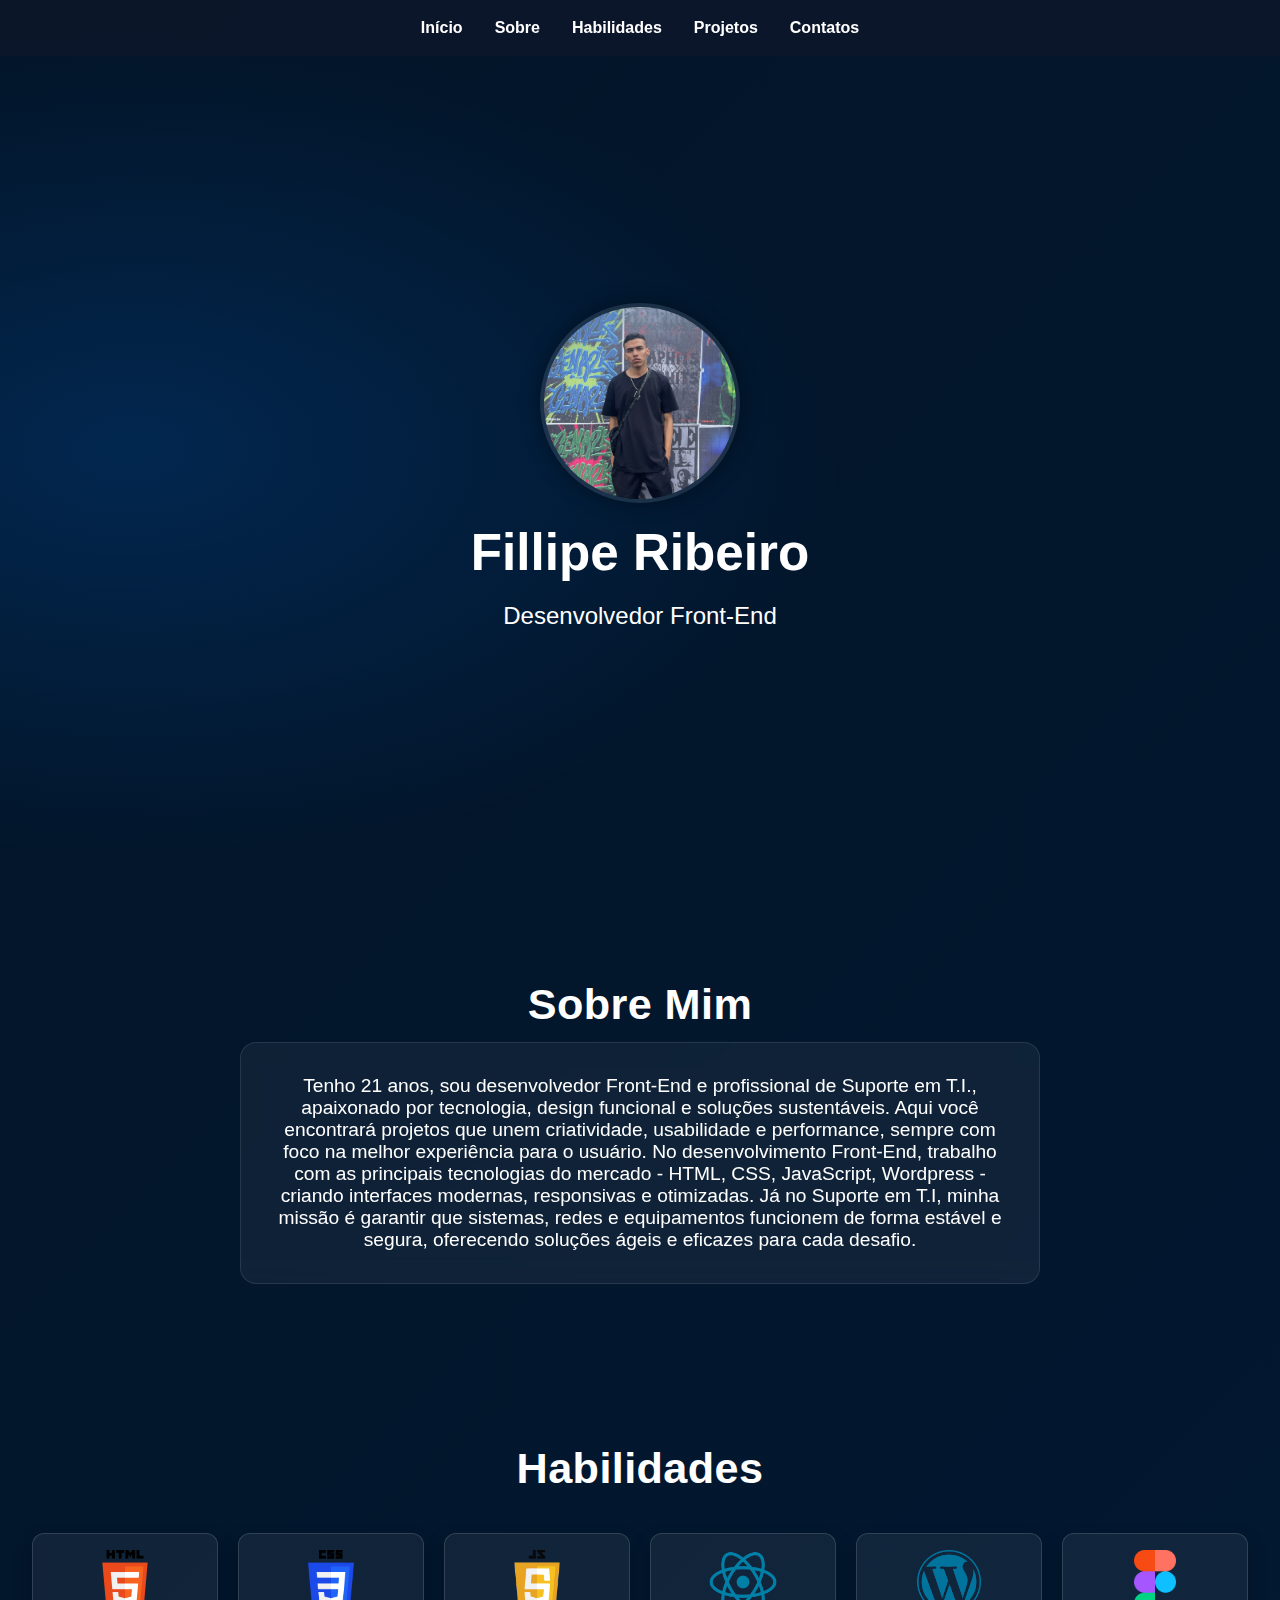
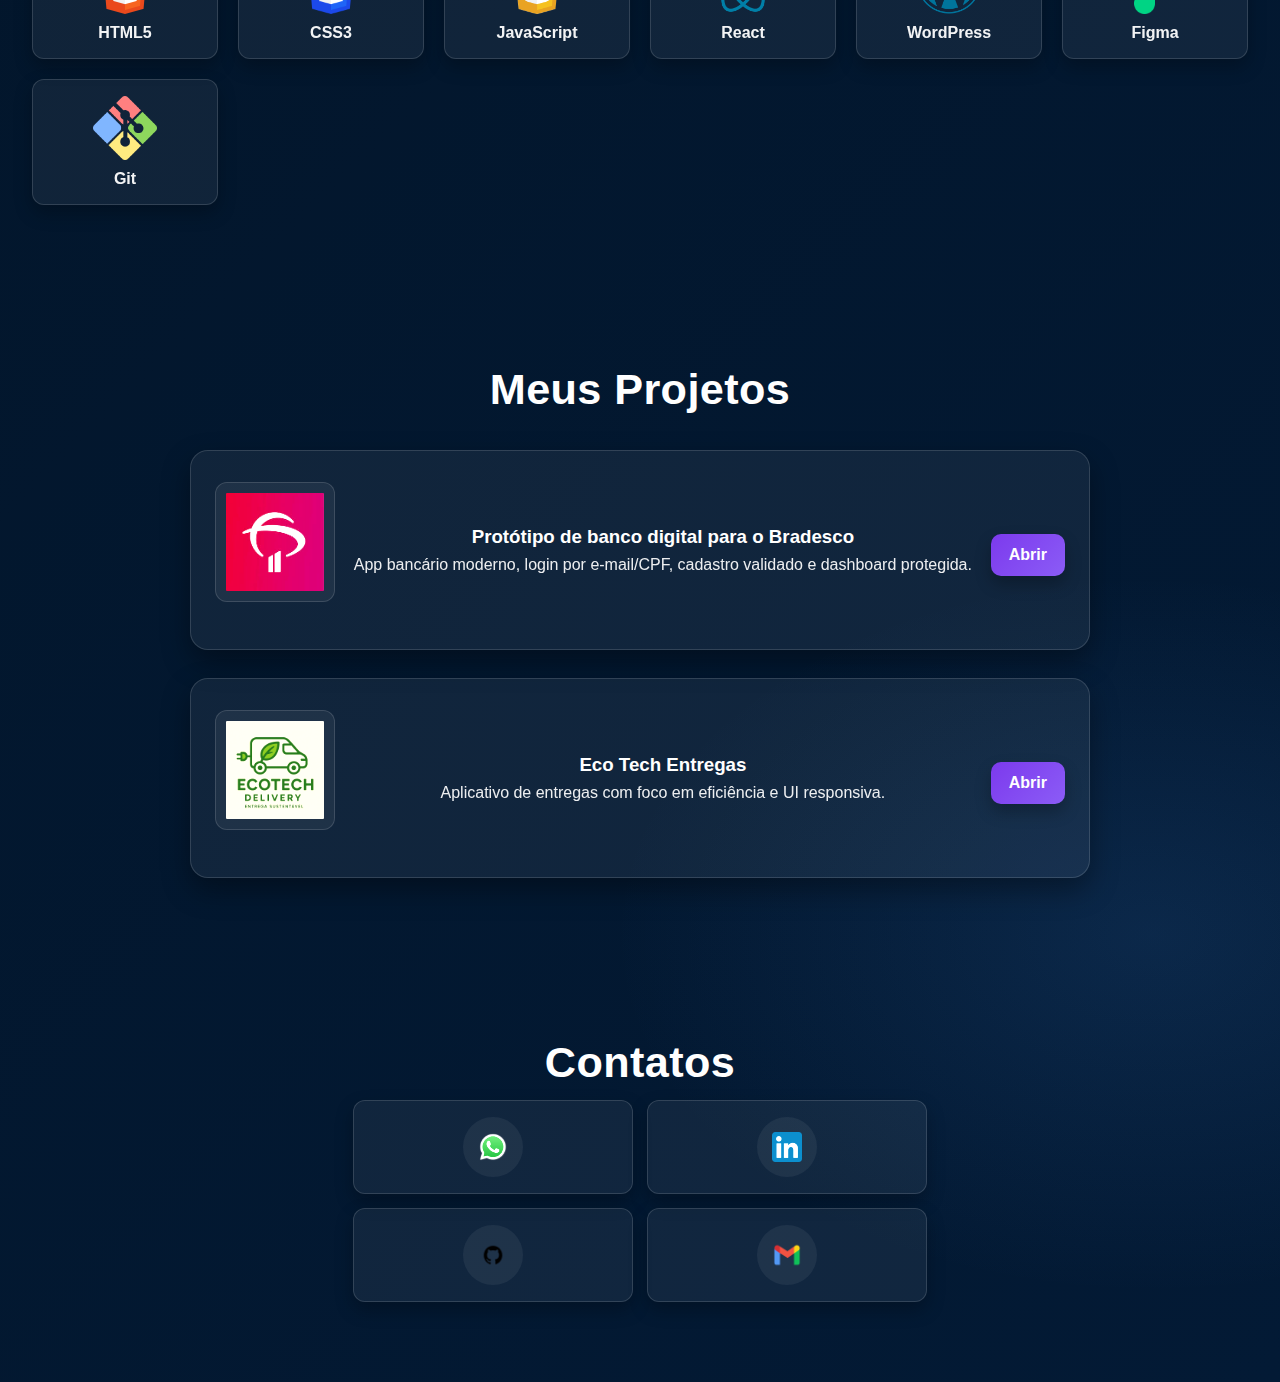
<file: index.html>
<!DOCTYPE html>
<html lang="pt-br">
<head>
    <meta charset="UTF-8">
    <meta name="viewport" content="width=device-width, initial-scale=1.0">
    <title>Fillipe Ribeiro - Portfólio</title>
    <link rel="stylesheet" href="style.css">
  
</head>
<body>
  
    <nav class="navegacao" role="navigation" aria-label="Navegação principal">
        <ul class="menu">
    <li><a href="#inicio" class="menu-link">Início</a></li>
    <li><a href="#sobre" class="menu-link">Sobre</a></li>
    <li><a href="#habilidades" class="menu-link">Habilidades</a></li>
    <li><a href="#projetos" class="menu-link">Projetos</a></li>
    <li><a href="#contatos" class="menu-link">Contatos</a></li>
  </ul>
    </nav>

    <main id="inicio" class="cabecalho">
        <img src="img/perfil.jpg" alt="Foto de Fillipe Ribeiro" class="foto-perfil">
        <h1 class="titulo-principal">Fillipe Ribeiro</h1>
        <p class="cabecalho-sub-titulo">Desenvolvedor Front-End</p>
    </main>


    <section id="sobre" class="sobre section">
        <h2 class="sobre-titulo">Sobre Mim</h2>
        <div class="sobre-caixa">
            <p class="sobre-paragrafo">
                Tenho 21 anos, sou desenvolvedor Front-End e profissional de Suporte em T.I., apaixonado
                por tecnologia, design funcional e soluções sustentáveis.
                Aqui você encontrará projetos que unem criatividade, usabilidade e performance, sempre com foco na
                melhor experiência para o usuário.
                No desenvolvimento Front-End, trabalho com as principais tecnologias do mercado - HTML, CSS, JavaScript,
                Wordpress - criando interfaces modernas, responsivas e otimizadas.
                Já no Suporte em T.I, minha missão é garantir que sistemas, redes e equipamentos funcionem de forma
                estável e segura, oferecendo soluções ágeis e eficazes para cada desafio.
            </p>
        </div>
    </section>


<section id="habilidades" class="section">
  <div class="container-pro">
    <h2 class="stacks-titulo">Habilidades</h2>
    
    <div class="stacks-grid">
      <figure>
        <img src="img/html.png" alt="HTML5">
        <figcaption>HTML5</figcaption>
      </figure>

      <figure>
        <img src="img/css.png" alt="CSS3">
        <figcaption>CSS3</figcaption>
      </figure>

      <figure>
        <img src="img/javascript.png" alt="JavaScript">
        <figcaption>JavaScript</figcaption>
      </figure>

      <figure><img src="img/react_logo.png" alt="React"><figcaption>React</figcaption></figure>
      <figure><img src="img/wordpress_logo.png" alt="WordPress"><figcaption>WordPress</figcaption></figure>
      <figure><img src="img/figma.png" alt="Figma"><figcaption>Figma</figcaption></figure>
      <figure><img src="img/git.png" alt="Git"><figcaption>Git</figcaption></figure>
    </div>
  </div>
</section>

<section id="projetos" class="projetos">
        <h2 class="projetos-titulo">Meus Projetos</h2>
        <div class="projetos-caixa">

  
  <div class="projetos-card">
    <img src="banco/img/logo.png" alt="Logo Banco Digital" class="projetos-imagem">
    <div>
      <h3 class="info-projetos">Protótipo de banco digital para o Bradesco</h3>
      <p class="paragrafo-projetos">
        App bancário moderno, login por e‑mail/CPF, cadastro validado e dashboard protegida.
      </p>
    </div><a href="banco/index.html" target="_blank" class="botao-link">Abrir</a>
  </div>

      <div class="projetos-card">
        <img src="img/eco_transparente.png" alt="Eco Tech Entregas" class="projetos-imagem">
        <div>
          <h3 class="info-projetos">Eco Tech Entregas</h3>
          <p class="paragrafo-projetos">Aplicativo de entregas com foco em eficiência e UI responsiva.</p>
        </div>
        <a href="eco/index.html" target="_blank" class="botao-link">Abrir</a>
      </div>
    
</div>
    </section>

 
    <section id="contatos" class="contatos section">
        <h2 class="contatos-titulo">Contatos</h2>
   

      <ul class="contact-list" role="list" aria-label="Formas de contato">
        <li>
          <a class="contact-icon-link" href="https://wa.me/5511959664332" target="_blank" rel="noopener" aria-label="Abrir conversa no WhatsApp">
            <img src="img/whats_logo.png" alt="WhatsApp" />
          </a>
        </li>
        <li>
          <a class="contact-icon-link" href="https://www.linkedin.com/in/filliperibeiro" target="_blank" rel="noopener" aria-label="Visitar meu LinkedIn">
            <img src="img/linkedin_logo.png" alt="LinkedIn" />
          </a>
        </li>
        <li>
          <a class="contact-icon-link" href="https://github.com/fillipebro" target="_blank" rel="noopener" aria-label="Visitar meu GitHub">
            <img src="img/github_logo.png" alt="GitHub" />
          </a>
        </li>
      <li>
  <a class="contact-icon-link"
     href="https://mail.google.com/mail/u/0/?view=cm&fs=1&to=rfillipe21@gmail.com"
     target="_blank"
     rel="noopener"
     aria-label="Enviar e-mail para Fillipe Ribeiro">
    <img src="img/gmail_logo.png" alt="E-mail" />
  </a>
</li>

      </ul>
</section>

</body></html>
</file>
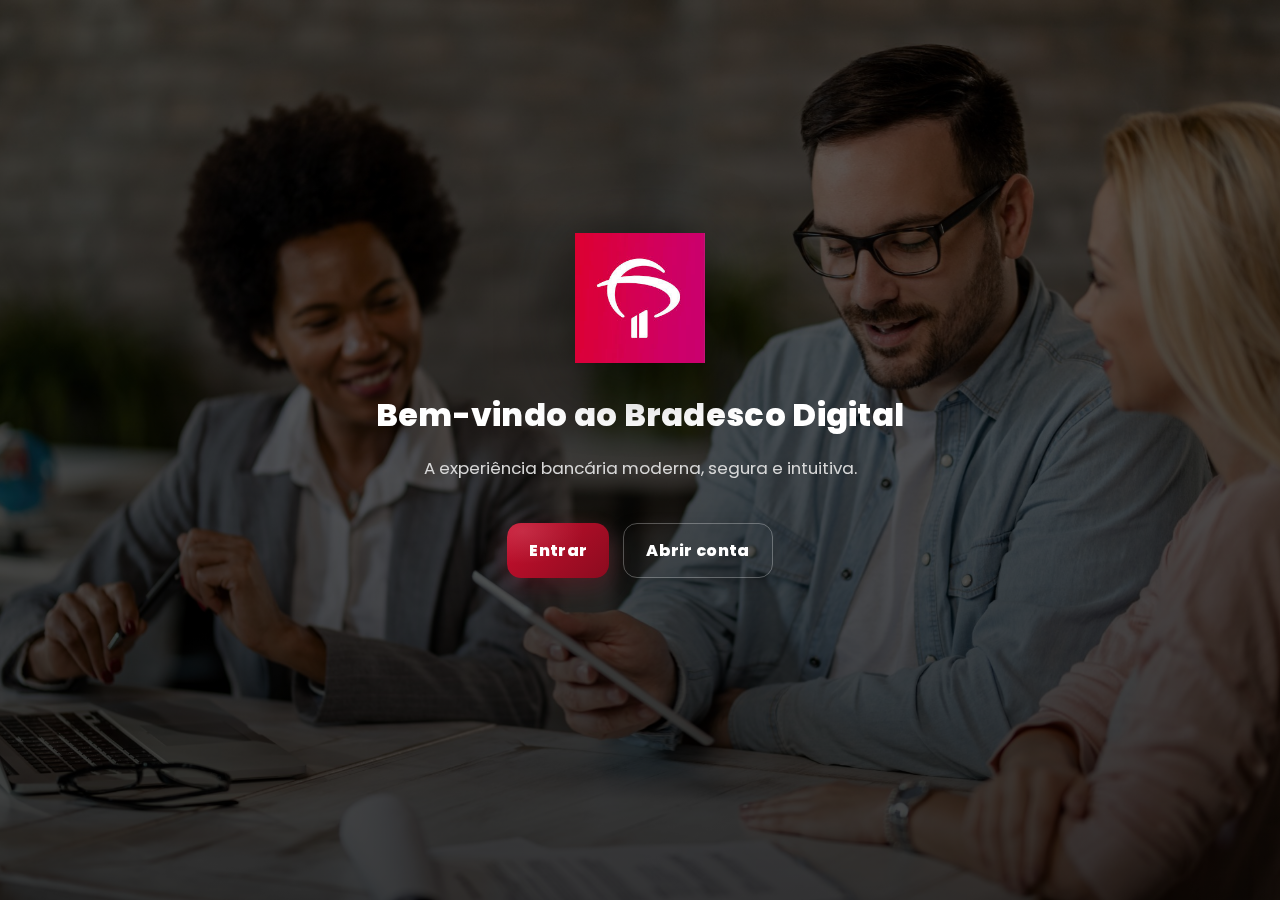
<file: banco/index.html>
<!doctype html>
<html lang="pt-BR">
<head>
  <meta charset="utf-8" />
  <meta name="viewport" content="width=device-width,initial-scale=1" />
  <title>Bradesco Digital — Bem-vindo</title>
  <link href="https://fonts.googleapis.com/css2?family=Poppins:wght@300;400;600;700;800;900&display=swap" rel="stylesheet">
  <link rel="stylesheet" href="css/style.css">
</head>
<body>
  <canvas id="bgParticles"></canvas>
  <main class="hero hero-photo">
    <div class="wrap">
      <img src="img/logo.png" alt="Bradesco Digital" class="logo-hero">
      <h1 class="hero-title">Bem-vindo ao Bradesco Digital</h1>
      <p class="hero-sub">A experiência bancária moderna, segura e intuitiva.</p>
      <div class="hero-ctas">
        <a class="btn btn-primary" href="login.html">Entrar</a>
        <a class="btn btn-ghost" href="cadastro.html">Abrir conta</a>
      </div>
    </div>
  </main>
  <script src="js/anim.js"></script>
</body>
</html>
</file>
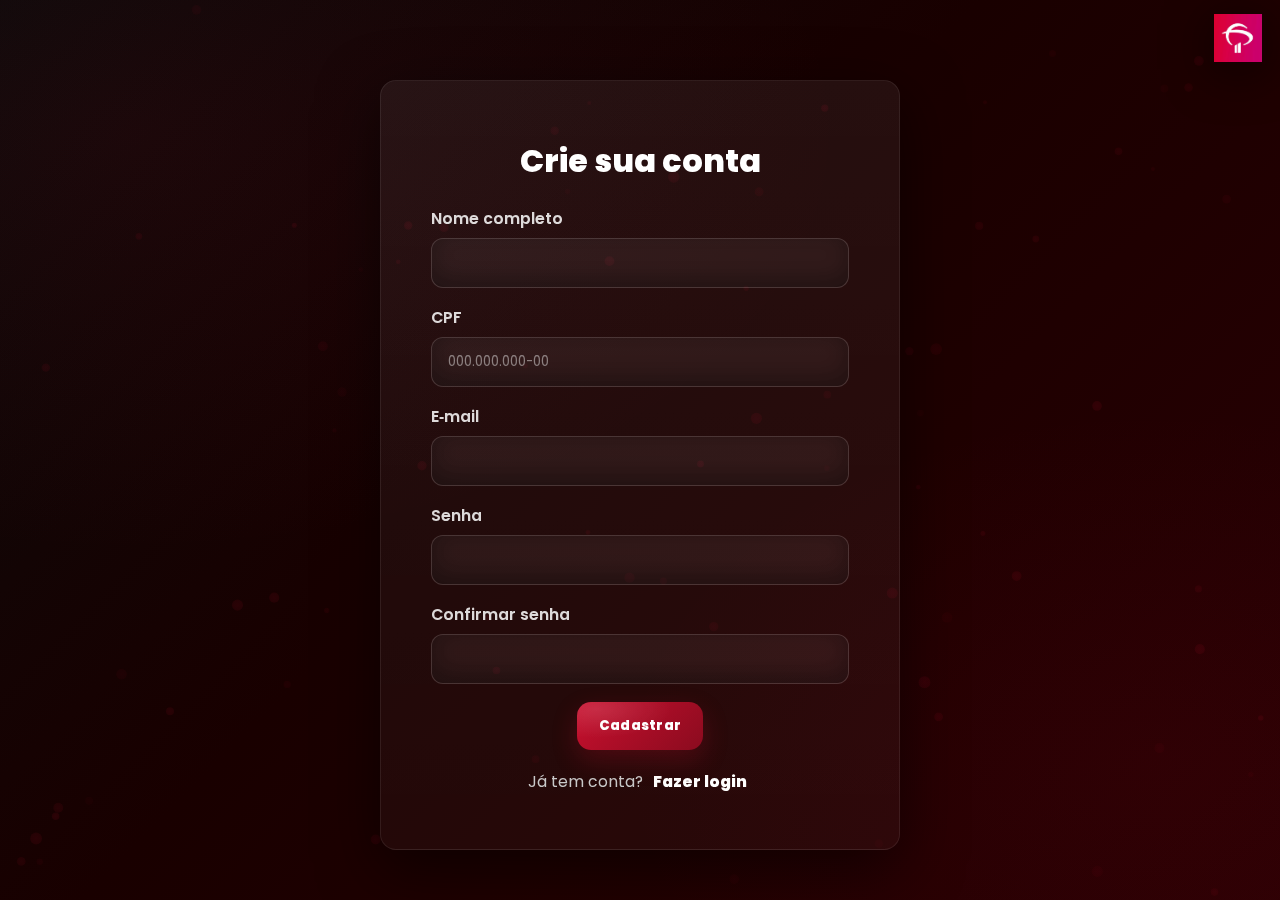
<file: banco/cadastro.html>
<!doctype html>
<html lang="pt-BR">
<head>
  <meta charset="utf-8" />
  <meta name="viewport" content="width=device-width,initial-scale=1" />
  <title>Cadastro — Bradesco Digital</title>
  <link href="https://fonts.googleapis.com/css2?family=Poppins:wght@300;400;600;700;800;900&display=swap" rel="stylesheet">
  <link rel="stylesheet" href="css/style.css">
</head>
<body class="bg-app">
  <canvas id="bgParticles"></canvas>
  <a class="corner-logo" href="index.html" aria-label="Voltar para a página inicial">
    <img src="img/logo.png" alt="Bradesco">
  </a>

  <div class="center-area">
    <section class="card auth-card" role="form" aria-label="Formulário de Cadastro" style="overflow:visible">
      <h2>Crie sua conta</h2>
      <div id="cadAlert" class="alert" role="alert"></div>
      <form id="cadastroForm" class="form" autocomplete="on">
        <label class="field"><span>Nome completo</span><input type="text" id="nome" required autocomplete="name"></label>
        <label class="field"><span>CPF</span><input type="text" id="cpf" class="cpf-input" maxlength="14" placeholder="000.000.000-00" required inputmode="numeric" autocomplete="off"></label>
        <label class="field"><span>E‑mail</span><input type="email" id="email" required autocomplete="email"></label>
        <label class="field"><span>Senha</span><input type="password" id="senha" required autocomplete="new-password"></label>
        <label class="field"><span>Confirmar senha</span><input type="password" id="confirmarSenha" required autocomplete="new-password"></label>
        <button type="submit" class="btn btn-primary full" id="cadSubmit">Cadastrar</button>
      </form>
      <p class="muted">Já tem conta? <a href="login.html">Fazer login</a></p>
    </section>
  </div>

  <script src="js/cpf.js"></script>
  <script src="js/api.js"></script>
  <script src="js/anim.js"></script>
  <script>
    const cadForm = document.getElementById('cadastroForm');
    const cadBtn  = document.getElementById('cadSubmit');
    const cadAlert = document.getElementById('cadAlert');

    function showAlert(el, type, msg){
      el.className = 'alert show ' + type;
      el.textContent = msg;
    }

    cadForm.addEventListener('submit', async (e)=>{
      e.preventDefault();
      cadAlert.className = 'alert'; cadAlert.textContent = '';
      const nome = document.getElementById('nome').value.trim();
      const cpf  = CPFUtils.cleanCPF(document.getElementById('cpf').value);
      const email= document.getElementById('email').value.trim();
      const senha= document.getElementById('senha').value;
      const conf = document.getElementById('confirmarSenha').value;
      if(!nome || !cpf || !email || !senha){ showAlert(cadAlert, 'error', 'Preencha todos os campos.'); return; }
      if(senha !== conf){ showAlert(cadAlert, 'error', 'As senhas não coincidem.'); return; }
      if(!CPFUtils.validateCPF(cpf)){ showAlert(cadAlert, 'error', 'CPF inválido. Confira os dígitos.'); return; }

      const payload = { name: nome, cpf, email, password: senha };

      try{
        cadBtn.disabled = true; cadBtn.textContent = 'Cadastrando...';
        const data = await API.apiPost('/api/auth/register', payload);
        showAlert(cadAlert, 'success', 'Cadastro realizado com sucesso! Redirecionando...');
        setTimeout(()=> window.location.href = 'login.html', 1200);
      }catch(err){
        showAlert(cadAlert, 'error', err.message || 'Erro ao cadastrar.');
      }finally{
        cadBtn.disabled = false; cadBtn.textContent = 'Cadastrar';
      }
    });
  </script>
</body>
</html>
</file>
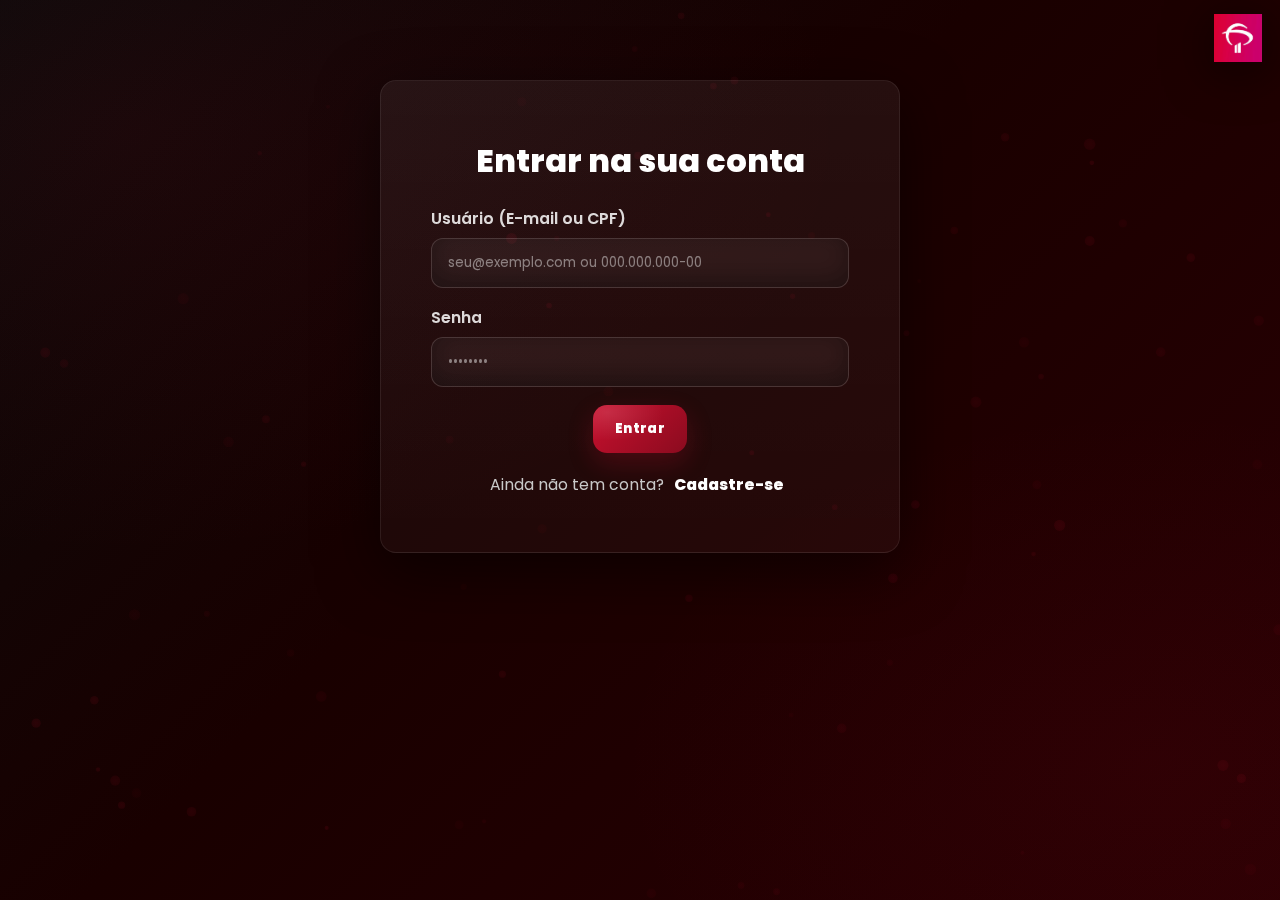
<file: banco/dashboard.html>
<!doctype html>
<html lang="pt-BR">
<head>
  <meta charset="utf-8" />
  <meta name="viewport" content="width=device-width,initial-scale=1" />
  <title>Dashboard — Bradesco Digital</title>
  <link href="https://fonts.googleapis.com/css2?family=Poppins:wght@300;400;600;700;800;900&display=swap" rel="stylesheet">
  <link rel="stylesheet" href="css/style.css">
</head>
<body class="bg-app">
  <canvas id="bgParticles"></canvas>

  <div class="dashboard-wrap">
    <div class="dashboard-top">
      <h3>Olá, <span id="userName">Usuário</span></h3>
      <button class="btn btn-ghost" id="logoutBtn">Sair</button>
    </div>

    <div class="dashboard-body">
      <div class="widget">
        <h4>Saldo disponível</h4>
        <p style="margin-top:8px; font-size:1.4rem; font-weight:800; color:#fff">R$ 0,00</p>
      </div>
      <div class="widget">
        <h4>Transações recentes</h4>
        <p style="margin-top:8px; color:#cfcfcf">Em breve…</p>
      </div>
    </div>
  </div>

  <script src="js/anim.js"></script>
  <script src="js/guard.js"></script>
  <script>
    document.getElementById('logoutBtn').addEventListener('click', ()=>{
      localStorage.removeItem('token');
      localStorage.removeItem('userName');
      window.location.href = 'login.html';
    });
  </script>
</body>
</html>
</file>
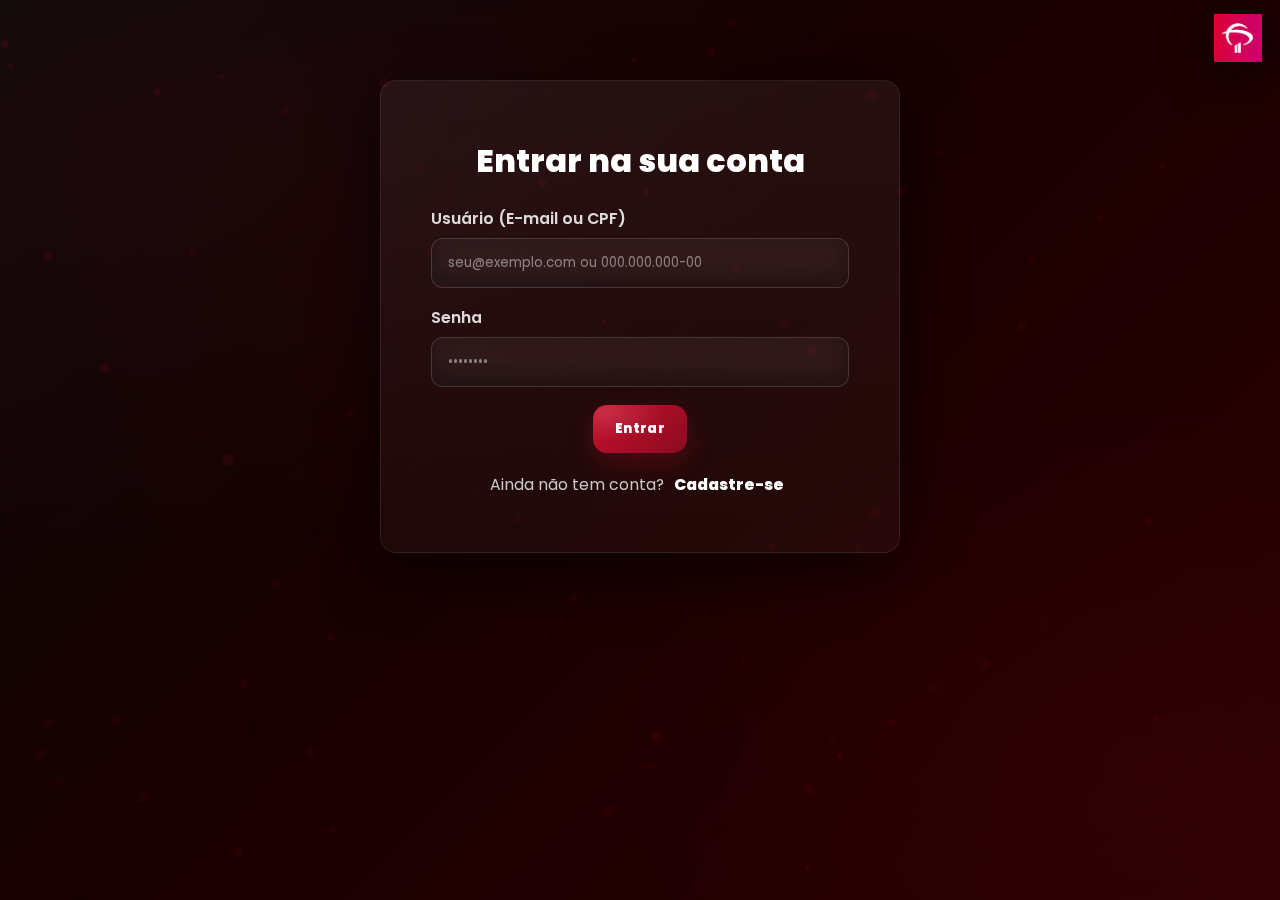
<file: banco/login.html>
<!doctype html>
<html lang="pt-BR">
<head>
  <meta charset="utf-8" />
  <meta name="viewport" content="width=device-width,initial-scale=1" />
  <title>Login — Bradesco Digital</title>
  <link href="https://fonts.googleapis.com/css2?family=Poppins:wght@300;400;600;700;800;900&display=swap" rel="stylesheet">
  <link rel="stylesheet" href="css/style.css">
</head>
<body class="bg-app">
  <canvas id="bgParticles"></canvas>
  <a class="corner-logo" href="index.html" aria-label="Voltar para a página inicial">
    <img src="img/logo.png" alt="Bradesco">
  </a>

  <div class="center-area">
    <section class="card auth-card" role="form" aria-label="Formulário de Login">
      <h2>Entrar na sua conta</h2>
      <div id="loginAlert" class="alert" role="alert"></div>
      <form id="loginForm" class="form" autocomplete="on">
        <label class="field">
          <span>Usuário (E-mail ou CPF)</span>
          <input type="text" id="username" class="cpf-input" placeholder="seu@exemplo.com ou 000.000.000-00" required autocomplete="username">
        </label>
        <label class="field">
          <span>Senha</span>
          <input type="password" id="password" placeholder="••••••••" required autocomplete="current-password">
        </label>
        <button type="submit" class="btn btn-primary full" id="loginBtn">Entrar</button>
      </form>
      <p class="muted">Ainda não tem conta? <a href="cadastro.html">Cadastre-se</a></p>
    </section>
  </div>

  <script src="js/cpf.js"></script>
  <script src="js/api.js"></script>
  <script src="js/anim.js"></script>
  <script>
    const loginForm = document.getElementById('loginForm');
    const loginBtn = document.getElementById('loginBtn');
    const loginAlert = document.getElementById('loginAlert');

    function showAlert(el, type, msg){
      el.className = 'alert show ' + type;
      el.textContent = msg;
    }

    loginForm.addEventListener('submit', async (e)=>{
      e.preventDefault();
      loginAlert.className = 'alert'; loginAlert.textContent = '';
      const user = document.getElementById('username').value.trim();
      const pass = document.getElementById('password').value;
      if(!user || !pass){ showAlert(loginAlert, 'error', 'Preencha usuário e senha.'); return; }

      const clean = CPFUtils.cleanCPF(user);
      const isMaybeCPF = /^\d{11}$/.test(clean);
      if(isMaybeCPF && !CPFUtils.validateCPF(clean)){ showAlert(loginAlert, 'error', 'CPF inválido. Confira os dígitos.'); return; }

      const payload = { identifier: isMaybeCPF ? clean : user, by: isMaybeCPF ? 'cpf' : 'email', password: pass };

      try{
        loginBtn.disabled = true; loginBtn.textContent = 'Entrando...';
        const data = await API.apiPost('/api/auth/login', payload);
        if(data && data.token){ localStorage.setItem('token', data.token); }
        if(data && data.name){ localStorage.setItem('userName', data.name); }
        showAlert(loginAlert, 'success', 'Login realizado com sucesso.');
        window.location.href = 'dashboard.html';
      }catch(err){
        showAlert(loginAlert, 'error', err.message || 'Erro ao fazer login.');
      }finally{
        loginBtn.disabled = false; loginBtn.textContent = 'Entrar';
      }
    });
  </script>
</body>
</html>
</file>
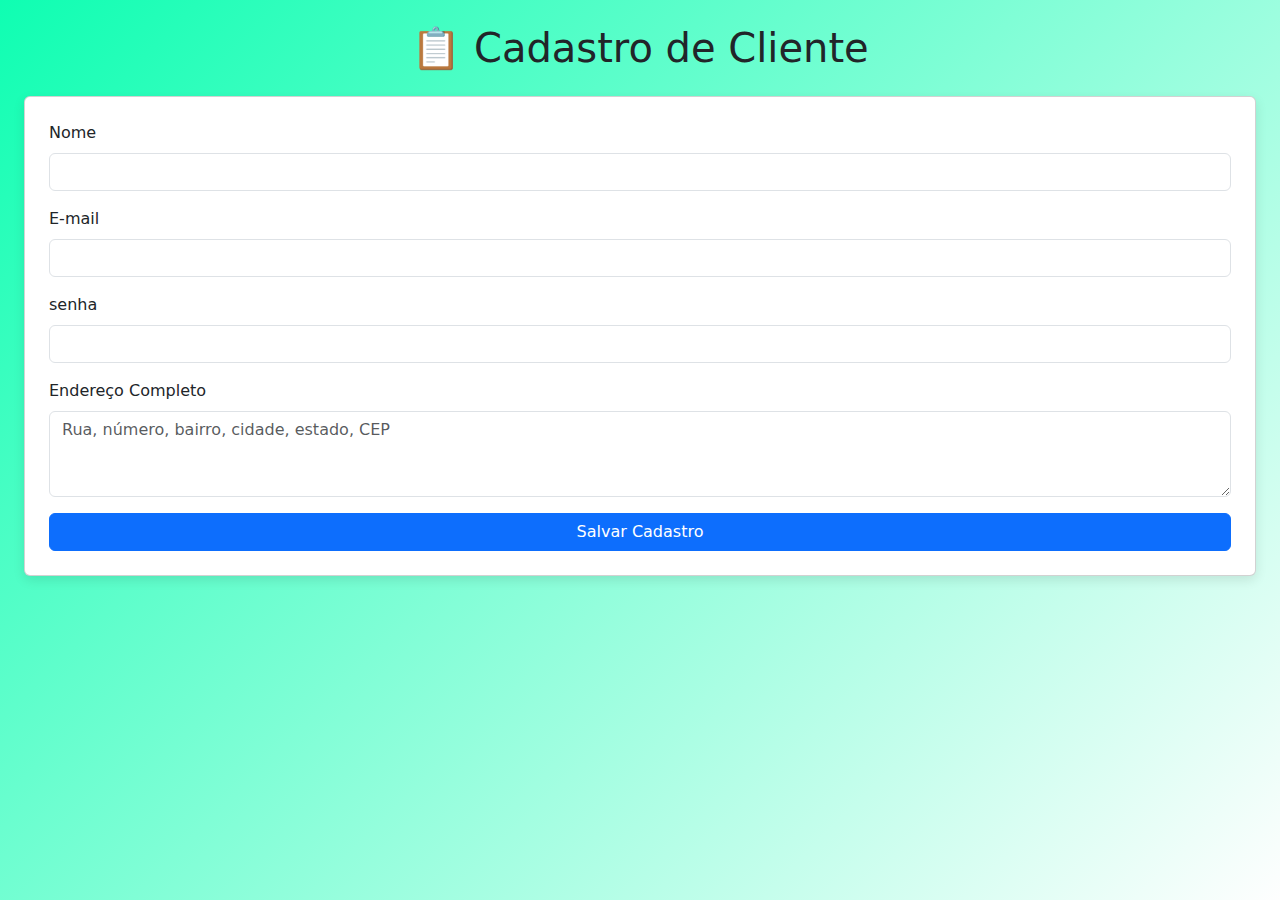
<file: eco_app/cadastro.html>
<!DOCTYPE html>
<html lang="pt-br">
<head>
  <meta charset="UTF-8">
  <meta name="viewport" content="width=device-width, initial-scale=1.0">
  <title>Cadastro</title>
  <link rel="stylesheet" href="style.css">
  <link rel="stylesheet" href="https://cdn.jsdelivr.net/npm/bootstrap@5.3.3/dist/css/bootstrap.min.css">
</head>
<body class="p-4">
  <h1 class="text-center mb-4">📋 Cadastro de Cliente</h1>

  <form id="cadastroForm" class="card p-4">
    <div class="mb-3">
      <label for="nome" class="form-label">Nome</label>
      <input type="text" class="form-control" id="nome" required>
    </div>

    <div class="mb-3">
      <label for="email" class="form-label">E-mail</label>
      <input type="email" class="form-control" id="email" required>
    </div>
     <div class="mb-3">
      <label for="senha" class="form-label">senha</label>
      <input type="password" class="form-control" id="password" required>
    </div>

    <div class="mb-3">
      <label for="endereco" class="form-label">Endereço Completo</label>
      <textarea class="form-control" id="endereco" rows="3" placeholder="Rua, número, bairro, cidade, estado, CEP" required></textarea>
    </div>

    <button type="submit" class="btn btn-primary w-100">Salvar Cadastro</button>
  </form>

  <script>
    const form = document.getElementById('cadastroForm');
    form.addEventListener('submit', function(event) {
      event.preventDefault();

      const nome = document.getElementById('nome').value;
      const email = document.getElementById('email').value;
      const endereco = document.getElementById('endereco').value;

      const cliente = { nome, email, endereco };
      localStorage.setItem('cliente', JSON.stringify(cliente));

      alert('Cadastro realizado com sucesso!');
      window.location.href = 'index.html';
    });
  </script>

  <script>
    const form = document.getElementById('cadastroForm');
    form.addEventListener('submit', function(event) {
      event.preventDefault();

      const nome = document.getElementById('nome').value;
      const email = document.getElementById('email').value;
      const endereco = document.getElementById('endereco').value;

      const cliente = { nome, email, endereco };
      localStorage.setItem('cliente', JSON.stringify(cliente));
      localStorage.setItem('isLoggedIn', 'true');
      localStorage.setItem('userEmail', email);

      alert('Cadastro realizado com sucesso!');
      window.location.href = 'index.html';
    });
  </script>
</body>
</html>
</file>
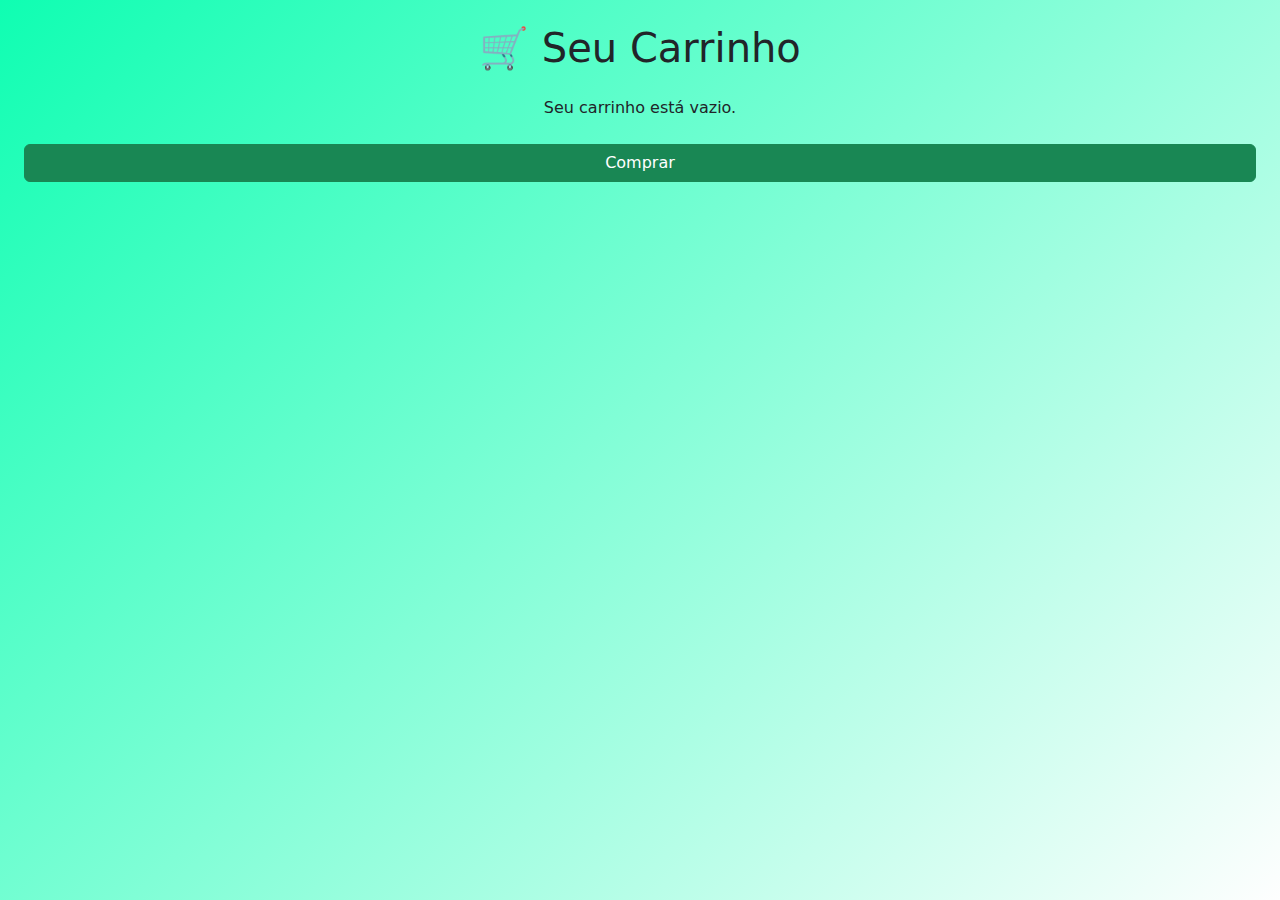
<file: eco_app/compras.html>
<!DOCTYPE html>
<html lang="pt-br">
<head>
  <meta charset="UTF-8" />
  <meta name="viewport" content="width=device-width, initial-scale=1.0"/>
  <title>Carrinho de Compras</title>
  <link rel="stylesheet" href="style.css">
  <link rel="stylesheet" href="https://cdn.jsdelivr.net/npm/bootstrap@5.3.3/dist/css/bootstrap.min.css">
</head>
<body class="p-4">
  <h1 class="text-center mb-4">🛒 Seu Carrinho</h1>
  <div id="cartItems" class="mb-4"></div>
  <button class="btn btn-success w-100" onclick="finalizarCompra()">Comprar</button>

  <script>
    const cartItems = document.getElementById('cartItems');
    const cart = JSON.parse(localStorage.getItem('cart')) || [];

    if (cart.length === 0) {
      cartItems.innerHTML = '<p class="text-center">Seu carrinho está vazio.</p>';
    } else {
      cartItems.innerHTML = cart.map(item => `
        <div class="card mb-2 p-2">
          <h5>${item.name}</h5>
          <p class="fw-bold">${item.price}</p>
        </div>
      `).join('');
    }

    function finalizarCompra() {
      alert('Compra finalizada com sucesso!');
      localStorage.removeItem('cart');
      window.location.href = 'index.html';
    }
  </script>

  <script>
    const cartItems = document.getElementById('cartItems');
    const cart = JSON.parse(localStorage.getItem('cart')) || [];

    if (cart.length === 0) {
      cartItems.innerHTML = '<p class="text-center">Seu carrinho está vazio.</p>';
    } else {
      cartItems.innerHTML = cart.map(item => `
        <div class="card mb-2 p-2">
          <h5>${item.name}</h5>
          <p class="fw-bold">${item.price}</p>
        </div>
      `).join('');
    }

    function finalizarCompra() {
      const isLoggedIn = localStorage.getItem('isLoggedIn');

      if (!isLoggedIn) {
        alert('Você precisa estar logado ou cadastrado para finalizar a compra.');
        window.location.href = 'login.html';
        return;
      }

      alert('Compra finalizada com sucesso!');
      localStorage.removeItem('cart');
      window.location.href = 'index.html';
    }
  </script>
</body>
</html>
</file>
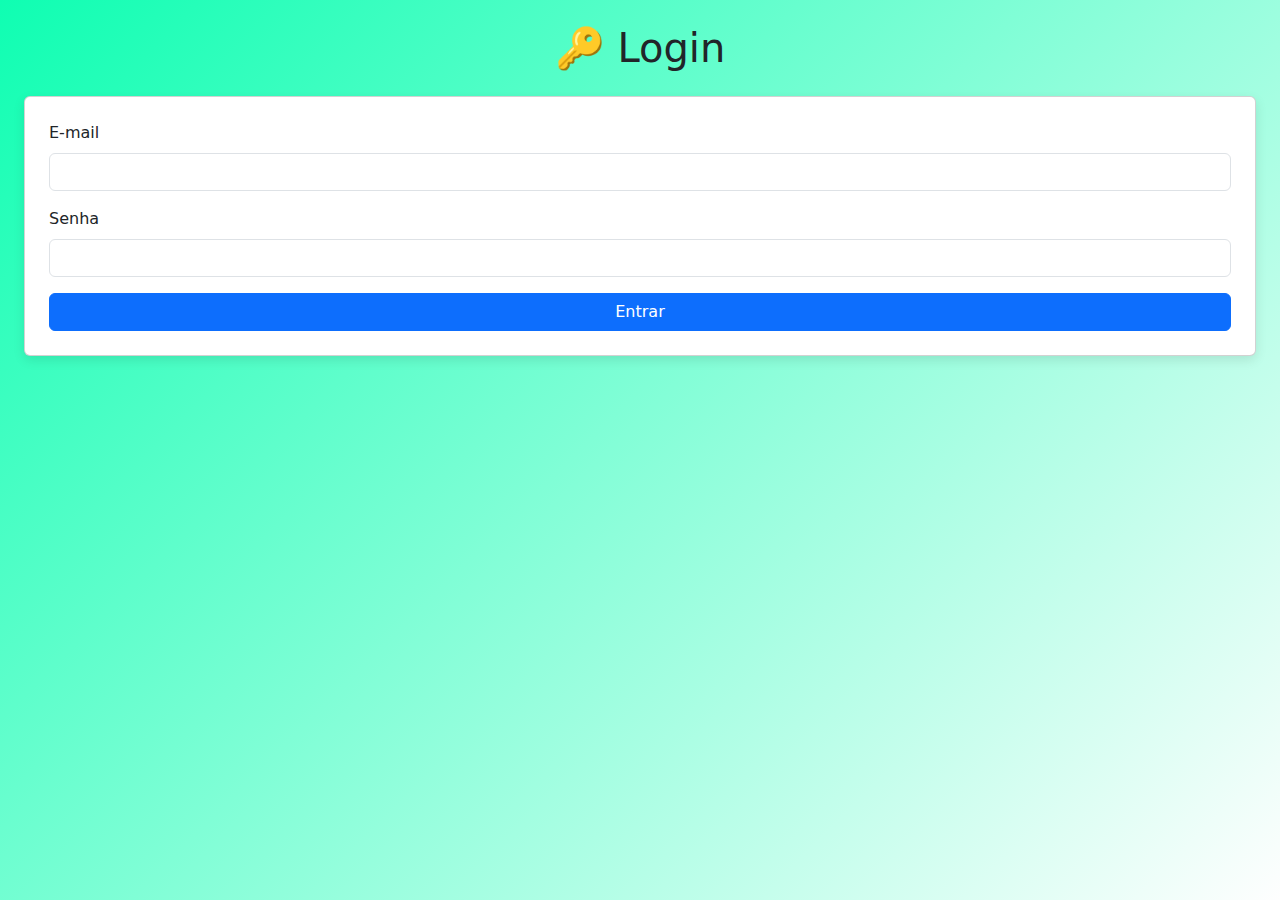
<file: eco_app/login.html>
<!DOCTYPE html>
<html lang="pt-br">
<head>
  <meta charset="UTF-8">
  <meta name="viewport" content="width=device-width, initial-scale=1.0">
  <title>Login</title>
  <link rel="stylesheet" href="style.css">
  <link rel="stylesheet" href="https://cdn.jsdelivr.net/npm/bootstrap@5.3.3/dist/css/bootstrap.min.css">
</head>
<body class="p-4">
  <h1 class="text-center mb-4">🔑 Login</h1>

  <form id="loginForm" class="card p-4">
    <div class="mb-3">
      <label for="email" class="form-label">E-mail</label>
      <input type="email" class="form-control" id="email" required>
    </div>

    <div class="mb-3">
      <label for="senha" class="form-label">Senha</label>
      <input type="password" class="form-control" id="senha" required>
    </div>

    <button type="submit" class="btn btn-primary w-100">Entrar</button>
  </form>

  <script>
    const form = document.getElementById('loginForm');
    form.addEventListener('submit', function(event) {
      event.preventDefault();
      const email = document.getElementById('email').value;
      const senha = document.getElementById('senha').value;

      
      alert('Login realizado com sucesso!');
      window.location.href = 'index.html';
    });
  </script>

  <script>
    const form = document.getElementById('loginForm');
    form.addEventListener('submit', function(event) {
      event.preventDefault();
      const email = document.getElementById('email').value;
      const senha = document.getElementById('senha').value;

    
      localStorage.setItem('isLoggedIn', 'true');
      localStorage.setItem('userEmail', email);

      alert('Login realizado com sucesso!');
      window.location.href = 'index.html';
    });
  </script>
</body>
</html>
</file>
<file: style.css>
* {
    margin: 0;
    padding: 0;
    box-sizing: border-box;
    font-family: 'Segoe UI', Tahoma, Geneva, Verdana, sans-serif;
}

:root {
    --primaria: #4f46e5;
    --secundaria: #7c3aed;
    --escuro: #1e1b4b;
    --claro: #e2e8f0;
    --vidro: rgba(255, 255, 255, .1);
}

html {
    scroll-behavior: smooth
}

body {
    background: linear-gradient(135deg, #0062ff 0%, #fefefe 100%);
    color: var(--escuro);
}

.navegacao {
    position: fixed;
    top: 0;
    background: rgba(15, 23, 42, .8);
    width: 100%;
    z-index: 100;
    padding: 1.2rem
}

.menu {
    display: flex;
    justify-content: center;
    list-style: none;
    gap: 2rem
}

.menu-link {
    text-decoration: none;
    color: var(--claro);
    font-weight: 600;
    transition: color .3s
}

.menu-link:hover {
    color: var(--secundaria)
}

.cabecalho {
    min-height: 100vh;
    display: flex;
    justify-content: center;
    align-items: center;
    flex-direction: column;
    padding-top: 2rem
}

.foto-perfil {
    width: 200px;
    height: 200px;
    border-radius: 50%;
    border: 4px solid var(--vidro);
    box-shadow: 0 0 20px rgba(0, 0, 0, .4)
}

h1 {
    font-size: 3.2rem;
    color: var(--escuro);
    margin: 20px
}

.cabecalho-sub-titulo {
    font-size: 1.5rem
}

.sobre {
    padding: 6rem 2rem
}

.sobre-titulo {
    font-size: 2.5rem;
    text-align: center;
    margin-bottom: 20px;
    color: #0f172a
}

.sobre-caixa {
    padding: 2rem;
    max-width: 800px;
    margin: 0 auto;
    border-radius: 16px;
    border: 1px solid var(--vidro);
    backdrop-filter: blur(10px);
    background: rgba(255, 255, 255, .05)
}

.sobre-paragrafo {
    text-align: center;
    font-size: 1.2rem;
    color: #0f172a
}

.projetos {
    padding: 6rem 2rem
}

.projetos-titulo {
    text-align: center;
    font-size: 2.5rem;
    margin-bottom: 40px;
    color: #0f172a
}

.projetos-caixa {
    display: grid;
    grid-template-columns: repeat(auto-fit, minmax(250px, 1fr));
    gap: 2rem;
    max-width: 1000px;
    margin: 0 auto
}

.projetos-card {
    background: rgba(255, 255, 255, .1);
    border-radius: 16px;
    padding: 1.5rem;
    text-align: center;
    transition: transform .3s, box-shadow .3s;
    border: 1px solid var(--vidro)
}

.projetos-card:hover {
    transform: translateY(-8px) scale(1.03);
    box-shadow: 0 10px 20px rgba(0, 0, 0, .3)
}

.projetos-imagem {
    width: 150px;
    height: 150px;
    object-fit: cover;
    border-radius: 12px;
    margin-bottom: 15px
}

.botao-link {
    display: inline-block;
    margin-top: 10px;
    padding: 10px 18px;
    background: var(--primaria);
    color: white;
    border-radius: 8px;
    text-decoration: none;
    font-weight: 500
}

.botao-link:hover {
    background: var(--secundaria)
}

.contatos {
    padding: 6rem 2rem;
    text-align: center
}

.contatos-titulo {
    font-size: 2.5rem;
    margin-bottom: 30px;
    color: #0f172a
}

.formulario-contato {
    max-width: 500px;
    margin: 0 auto
}

.grupo-form {
    margin-bottom: 15px
}

.nome-form,
.text-form {
    width: 100%;
    padding: 10px;
    border: 1px solid var(--vidro);
    border-radius: 8px;
    background: rgba(255, 255, 255, .1);
    color: #0f172a
}

.botao-form {
    background: var(--primaria);
    color: white;
    border: none;
    padding: 10px 20px;
    border-radius: 8px;
    cursor: pointer;
    font-size: 1rem;
    transition: background .3s
}

.botao-form:hover {
    background: var(--secundaria)
}

/* === UX/A11y – melhorias sutis para cards e links (portfolio) === */
.menu-link:focus-visible,
.botao-link:focus-visible {
  outline: 2px solid var(--secundaria, #7c3aed);
  outline-offset: 3px;
}

.projetos-card {
  transition: transform .25s ease, box-shadow .25s ease, border-color .25s ease;
}

.projetos-card:hover,
.projetos-card:focus-within {
  transform: translateY(-6px) scale(1.02);
  box-shadow: 0 12px 24px rgba(0,0,0,.25);
  border-color: rgba(124, 58, 237, .25);
}

.projetos-imagem {
  display: block;
  padding: 8px;
  background: rgba(255,255,255,.06);
  border: 1px solid var(--vidro, rgba(255,255,255,.15));
  border-radius: 12px;
}

.botao-link {
  font-weight: 600;
  box-shadow: 0 6px 12px rgba(0,0,0,.15);
  transition: transform .2s ease, box-shadow .2s ease, background .2s ease;
}
.botao-link:hover {
  transform: translateY(-2px);
  box-shadow: 0 10px 20px rgba(0,0,0,.2);
}

/* === Grid profissional para projetos (v2) === */
.projetos-caixa{
  display:grid;
  grid-template-columns:repeat(auto-fit, minmax(280px, 1fr));
  gap:32px;
  justify-items:center;
  align-items:stretch;
}

.projetos-card{
  width:100%;
  max-width:360px;
  min-height:420px;
  display:flex;
  flex-direction:column;
  justify-content:space-between;
  padding:24px;
  background:rgba(255,255,255,0.05);
  border-radius:16px;
  border:1px solid rgba(255,255,255,0.1);
  box-shadow:0 10px 20px rgba(0,0,0,0.2);
  transition:transform .25s ease, box-shadow .25s ease;
}
.projetos-card:hover{
  transform:translateY(-6px);
  box-shadow:0 16px 30px rgba(0,0,0,0.3);
}

.projetos-imagem{
  width:90px;
  height:auto;
  margin:0 auto 16px auto;
  display:block;
  filter:brightness(1.1);
}

/* === Tech Dark Theme (portfolio) === */
:root{
  --bg0:#000000;
  --grid:rgba(255,255,255,0.04);
  --glow:rgba(124,58,237,0.12);
  --text:#ffffff;
  --card:rgba(255,255,255,0.06);
  --border:rgba(255,255,255,0.14);
}

html, body{
  background:
    radial-gradient(1200px 700px at 8% 12%, var(--glow), transparent 60%),
    radial-gradient(900px 600px at 92% 88%, var(--glow), transparent 60%),
    linear-gradient(135deg, var(--bg0), #0a0a0a);
  color: var(--text);
}

/* Subtle tech grid overlay */
body::before{
  content:"";
  position:fixed; inset:0; pointer-events:none; z-index:-1;
  background-image:
    linear-gradient(to right, var(--grid) 1px, transparent 1px),
    linear-gradient(to bottom, var(--grid) 1px, transparent 1px);
  background-size: 28px 28px;
  mix-blend-mode: overlay;
  opacity:.6;
}

/* Project list vertical */
.projetos-caixa{
  display:flex;
  flex-direction:column;
  gap:28px;
  align-items:center;
  max-width: 980px;
  margin: 0 auto;
  padding: 0 16px;
}

/* Card styling */
.projetos-card{
  width:100%;
  max-width:900px;
  min-height:200px;
  display:grid;
  grid-template-columns: 120px 1fr auto;
  gap:18px;
  align-items:center;
  padding:24px;
  background: var(--card);
  border:1px solid var(--border);
  border-radius:18px;
  box-shadow: 0 12px 28px rgba(0,0,0,0.35);
  transition: transform .25s ease, box-shadow .25s ease, border-color .25s ease;
}
.projetos-card:hover{
  transform: translateY(-6px);
  box-shadow: 0 16px 34px rgba(0,0,0,0.45);
  border-color: rgba(124,58,237,.35);
}
.projetos-imagem{
  width:100%;
  height:auto;
  max-width:92px;
  justify-self:center;
  filter:brightness(1.15);
  background: rgba(255,255,255,0.06);
  border: 1px solid var(--border);
  border-radius:12px;
  padding:10px;
}
.info-projetos{ margin:0; font-weight:800; color:#fff }
.paragrafo-projetos{ margin:.5rem 0 0 0; color:rgba(255,255,255,.9) }

.botao-link{
  justify-self:end;
  align-self:center;
  padding:12px 18px;
  border-radius:10px;
  background: linear-gradient(135deg,#7c3aed,#8b5cf6);
  color:#fff !important;
  font-weight:800;
  text-decoration:none;
  box-shadow:0 8px 16px rgba(0,0,0,.25);
  transition: transform .2s ease, box-shadow .2s ease, filter .2s ease;
}
.botao-link:hover{
  transform: translateY(-2px);
  box-shadow: 0 12px 22px rgba(0,0,0,.35);
  filter: brightness(1.06);
}

 h1,h2,h3,h4,h5,h6,p,a,li,span,small,strong{color:#fff}


/* Subtle tech grid overlay */
body::before{
  content:"";
  position:fixed; inset:0; pointer-events:none; z-index:-1;
  background-image:
    linear-gradient(to right, var(--grid) 1px, transparent 1px),
    linear-gradient(to bottom, var(--grid) 1px, transparent 1px);
  background-size: 28px 28px;
  mix-blend-mode: overlay;
  opacity:.55;
}
/* Force all text to white for strong contrast */
h1,h2,h3,h4,h5,h6,p,a,li,span,small,strong,label,button{color:#fff !important}
/* Cards vertical one-under-another */
.projetos-caixa{display:flex;flex-direction:column;gap:28px;align-items:center;max-width:980px;margin:0 auto;padding:0 16px}
.projetos-card{
  width:100%;max-width:900px;min-height:200px;
  display:grid;grid-template-columns:120px 1fr auto;gap:18px;align-items:center;
  padding:24px;background:var(--card);border:1px solid var(--border);border-radius:18px;
  box-shadow:0 12px 28px rgba(0,0,0,.35);
  transition:transform .25s ease, box-shadow .25s ease, border-color .25s ease;
}
.projetos-card:hover{transform:translateY(-6px);box-shadow:0 16px 34px rgba(0,0,0,.45);border-color:rgba(124,58,237,.35)}
.projetos-imagem{width:100%;height:auto;max-width:120px;justify-self:center;background:rgba(255,255,255,.06);border:1px solid var(--border);border-radius:12px;padding:10px;filter:brightness(1.1)}
.info-projetos{margin:0;font-weight:800}
.paragrafo-projetos{margin:.5rem 0 0 0;opacity:.92}
.botao-link{justify-self:end;align-self:center;padding:12px 18px;border-radius:10px;background:linear-gradient(135deg,#7c3aed,#8b5cf6);color:#fff !important;font-weight:800;text-decoration:none;box-shadow:0 8px 16px rgba(0,0,0,.25);transition:transform .2s ease,box-shadow .2s ease,filter .2s ease}
.botao-link:hover{transform:translateY(-2px);box-shadow:0 12px 22px rgba(0,0,0,.35);filter:brightness(1.06)}


/* Stacks grid */
.section h2{font-size:1.2rem;font-weight:900;letter-spacing:.4px;margin-bottom:12px}
.stacks-grid{
  display:grid;
  grid-template-columns: repeat(auto-fit, minmax(180px, 1fr));
  gap:16px;
  align-items:center;
}
.stacks-grid figure{
  margin:0;
  background: var(--card);
  border:1px solid var(--border);
  border-radius:12px;
  padding:14px;
  text-align:center;
  box-shadow:0 8px 18px rgba(0,0,0,.25);
}
.stacks-grid img{
  max-width:120px; max-height:64px; width:auto; height:auto; object-fit:contain;
  filter:brightness(1) contrast(1.05);
}
.stacks-grid figcaption{
  margin-top:8px; font-weight:700; color:#fff; opacity:.92;
}


/* === Blue Tech Background === */
:root{
  --bg0:#021427;
  --grid:rgba(255,255,255,0.05);
  --glow1:rgba(0,122,255,0.18);
  --glow2:rgba(72,149,239,0.12);
  --text:#ffffff;
  --card:rgba(255,255,255,0.06);
  --border:rgba(255,255,255,0.14);
}
html, body{
  background:
    radial-gradient(1200px 700px at 10% 15%, var(--glow1), transparent 60%),
    radial-gradient(900px 600px at 90% 85%, var(--glow2), transparent 60%),
    linear-gradient(135deg, var(--bg0), #031a35);
  color: var(--text) !important;
}
body::before{
  content:"";
  position:fixed; inset:0; pointer-events:none; z-index:-1;
  background-image:
    linear-gradient(to right, var(--grid) 1px, transparent 1px),
    linear-gradient(to bottom, var(--grid) 1px, transparent 1px);
  background-size: 28px 28px;
  mix-blend-mode: overlay;
  opacity:.55;
}
h1,h2,h3,h4,h5,h6,p,a,li,span,small,strong,label,button{color:#fff !important}


/* Stacks grid refined */
.stacks-grid{
  display:grid;
  grid-template-columns: repeat(auto-fit, minmax(180px, 1fr));
  gap:20px;
  align-items:center;
  justify-items:center;
}
.stacks-grid figure{
  width:100%;
  max-width:220px;
  display:flex; flex-direction:column; align-items:center; justify-content:center;
  background: var(--card);
  border:1px solid var(--border);
  border-radius:12px;
  padding:16px;
  text-align:center;
  box-shadow:0 8px 18px rgba(0,0,0,.25);
}
.stacks-grid img{
  width:auto; height:64px; object-fit:contain; display:block;
  filter:brightness(1) contrast(1.05);
}
.stacks-grid figcaption{
  margin-top:10px; font-weight:800; opacity:.95;
}
/* Contact list */
.contact-list{
  list-style:none; margin:8px 0 0; padding:0;
  display:flex; flex-direction:column; gap:10px;
}
.contact-list li{
  display:flex; align-items:center; gap:10px;
  background: var(--card); border:1px solid var(--border);
  padding:10px 12px; border-radius:10px; width:max-content;
}
.contact-list img{ width:22px; height:22px; object-fit:contain }


/* Centered title for Ferramentas & Stacks */
.stacks-titulo{ text-align:center; font-size:2.2rem; font-weight:800; margin-bottom:30px; color:#ffffff }

/* === [UPDATE 2025-10-20] Padronização de títulos + espaçamento vertical + contatos responsivos === */

/* 1) Títulos harmonizados (h2 das seções) */
.sobre-titulo,
.projetos-titulo,
.contatos-titulo,
.stacks-titulo {
  font-size: 2.3rem;       /* equilíbrio entre não tão pequeno e nem tão grande */
  font-weight: 800;
  text-align: center;
  margin-bottom: 35px;
  color: #ffffff !important;
  letter-spacing: 0.5px;
  line-height: 1.15;
}

/* Responsivo: reduz levemente em telas pequenas */
@media (max-width: 600px) {
  .sobre-titulo,
  .projetos-titulo,
  .contatos-titulo,
  .stacks-titulo {
    font-size: 1.9rem;
    margin-bottom: 28px;
  }
}

/* 2) Espaçamento vertical consistente entre seções */
.sobre,
.projetos,
.contatos,
.section {
  padding: 5rem 2rem;             /* topo/baixo uniformes */
}
@media (max-width: 600px) {
  .sobre,
  .projetos,
  .contatos,
  .section {
    padding: 3.75rem 1.25rem;
  }
}

/* 3) Refinos visuais de conteúdo interno das seções para "respiro" */
.sobre-caixa,
.projetos-caixa,
.contact-list {
  margin-top: 6px;               /* pequeno respiro após o título */
}

/* 4) Contatos centralizados, profissionais e responsivos (mantém empilhado no mobile; lado a lado no desktop) */
.contatos {
  text-align: center;
}

.contact-list {
  list-style: none;
  margin: 0 auto;
  padding: 0;
  display: flex;
  flex-direction: column;
  gap: 18px;
  align-items: center;
  justify-content: center;
  max-width: 720px;
}

.contact-list li {
  display: flex;
  align-items: center;
  gap: 14px;
  background: var(--card);
  border: 1px solid var(--border);
  padding: 16px 26px;
  border-radius: 12px;
  box-shadow: 0 8px 18px rgba(0, 0, 0, 0.25);
  transition: transform 0.25s ease, box-shadow 0.25s ease;
}

.contact-list li:hover {
  transform: translateY(-3px);
  box-shadow: 0 14px 28px rgba(0, 0, 0, 0.35);
}

.contact-list img {
  width: 28px;
  height: 28px;
  object-fit: contain;
  filter: brightness(1.15);
}

.contact-list span {
  font-size: 1.15rem;
  font-weight: 500;
  color: #ffffff;
  letter-spacing: 0.4px;
}

.contact-list strong {
  font-weight: 700;
  color: #7c9aff;
}

/* Layout horizontal em telas médias/grandes */
@media (min-width: 768px) {
  .contact-list {
    flex-direction: row;
    flex-wrap: wrap;      /* evita quebra feia em telas intermediárias */
    gap: 28px;
  }
  .contact-list li {
    min-width: 280px;
    justify-content: center;
  }
}

/* === [UPDATE 2025-10-20 - Ajuste final de proporção para Ferramentas & Stacks] === */
.stacks-titulo {
  font-size: 2.4rem !important;   /* ligeiramente maior para igualar o peso visual */
  font-weight: 800 !important;
  text-align: center !important;
  margin-bottom: 40px !important;
  color: #ffffff !important;
  letter-spacing: 0.5px;
  line-height: 1.2;
}

@media (max-width: 600px) {
  .stacks-titulo {
    font-size: 2rem !important;
    margin-bottom: 32px !important;
  }
}

/* === [UPDATE 2025-10-20 - Ajuste final de proporção para Ferramentas & Stacks] === */
.stacks-titulo {
  font-size: 2.4rem !important;   /* ligeiramente maior para igualar o peso visual */
  font-weight: 800 !important;
  text-align: center !important;
  margin-bottom: 40px !important;
  color: #ffffff !important;
  letter-spacing: 0.5px;
  line-height: 1.2;
}

@media (max-width: 600px) {
  .stacks-titulo {
    font-size: 2rem !important;
    margin-bottom: 32px !important;
  }
}

/* === [UPDATE 2025-10-20] WhatsApp link mais discreto === */
.subtle-link {
  text-decoration: none;
  color: #ffffff;
  background: transparent;
  transition: opacity 0.3s ease;
  opacity: 0.85;
}
.subtle-link:hover {
  opacity: 1;
  text-decoration: underline;
}

/* === [UPDATE 2025-10-20] Efeito de brilho sutil no ícone do WhatsApp === */
.subtle-link img {
  transition: filter 0.3s ease, transform 0.3s ease;
}
.subtle-link:hover img {
  filter: drop-shadow(0 0 6px rgba(37, 211, 102, 0.8)) brightness(1.1);
  transform: scale(1.05);
}


/* === [UPDATE 2025-10-21] Efeitos animados nas Ferramentas & Stacks === */
@keyframes float {
  0%, 100% { transform: translateY(0); }
  50% { transform: translateY(-6px); }
}

.stacks-grid figure {
  transition: transform 0.3s ease, box-shadow 0.3s ease, border-color 0.3s ease;
  animation: float 5s ease-in-out infinite;
}

.stacks-grid figure:hover {
  transform: translateY(-8px) scale(1.05);
  box-shadow: 0 12px 28px rgba(0, 0, 0, 0.35);
  border-color: rgba(124, 58, 237, 0.4);
}

.stacks-grid figure:hover img {
  filter: brightness(1.15) drop-shadow(0 0 10px rgba(124, 58, 237, 0.6));
}

.stacks-grid figure:hover figcaption {
  color: #a5b4fc;
  text-shadow: 0 0 8px rgba(124, 58, 237, 0.6);
}


/* === OVERRIDES CONSOLIDADOS (2025-10-21) === */

/* 1) Títulos um pouco maiores (sobre, habilidades, projetos, contatos) */
.sobre-titulo,
.stacks-titulo,
.projetos-titulo,
.contatos-titulo {
  font-size: 2.7rem !important; /* +~0.2 a 0.4rem */
  line-height: 1.15 !important;
  letter-spacing: 0.4px;
}
@media (max-width: 600px) {
  .sobre-titulo,
  .stacks-titulo,
  .projetos-titulo,
  .contatos-titulo {
    font-size: 2.1rem !important;
  }
}

/* 2) Contatos em uma fileira horizontal, centralizados */
.contatos { text-align: center; }
.contact-list {
  display: flex !important;
  flex-direction: row !important;
  flex-wrap: wrap;                /* quebra em telas pequenas sem virar coluna fixa */
  justify-content: center;
  align-items: center;
  gap: 14px;
  margin: 0.75rem auto 0;
}

/* Ícones com hover elegante (caso use <a class="contact-icon-link">) */
.contact-icon-link {
  display: inline-flex;
  width: 60px;
  height: 60px;
  border-radius: 999px;
  align-items: center;
  justify-content: center;
  background: var(--card, #f2f3f5);
  transition: transform .18s ease, background-color .18s ease, box-shadow .18s ease, filter .18s ease;
  filter: saturate(90%);
}
.contact-icon-link:hover {
  transform: translateY(-3px) scale(1.08);
  background: rgba(255,255,255,.12);
  box-shadow: 0 8px 22px rgba(0,0,0,.25);
  filter: saturate(110%);
}
.contact-icon-link img { width: 30px; height: 30px; object-fit: contain; }
</file>
<file: banco/css/style.css>
/* Bradesco Digital — Red & Black Premium v8 (2025)
   - Mantém v6 inteiro
   - Adiciona imagem de fundo SOMENTE no index (classe .hero-photo)
*/
:root{--primary:#c8102e;--primary-dark:#8b0b1f;--bg0:#0a0a0a;--bg1:#190000;--bg2:#2b0003;--text:#ffffff;--muted:#cfcfcf;--card:rgba(255,255,255,0.05);--border:rgba(255,255,255,0.08);--radius:16px;--ease:cubic-bezier(.2,.9,.3,1)}
*{box-sizing:border-box;margin:0;padding:0}body,button,input{font-family:'Poppins',sans-serif}a{color:inherit;text-decoration:none}

body.bg-app,.hero{
  min-height:100vh; position:relative; color:var(--text);
  background: radial-gradient(1200px 700px at 10% 15%, rgba(200,16,46,.08), transparent 60%),
              radial-gradient(900px 600px at 90% 85%, rgba(200,16,46,.05), transparent 60%),
              linear-gradient(135deg, var(--bg0) 0%, var(--bg1) 45%, var(--bg2) 100%);
  overflow-x:hidden;
}
/* Index-only photo background */
.hero.hero-photo{
  background:
    linear-gradient(rgba(0,0,0,.55), rgba(0,0,0,.75)),
    url('../img/homem-feliz-e-sua-esposa-usando-tablet-digital-enquanto-estao-em-uma-reuniao-com-o-gerente-banco-no-escritorio.jpg') center center/cover no-repeat fixed;
}
#bgParticles{position:fixed; inset:0; z-index:0; pointer-events:none; opacity:.32}

/* Corner logo (login/cadastro) */
.corner-logo{position:fixed; top:14px; right:18px; z-index:5; display:inline-flex; align-items:center; filter:drop-shadow(0 8px 24px rgba(0,0,0,.6))}
.corner-logo img{height:48px; width:auto; display:block; animation:logoGlow 3.5s ease-in-out infinite}
.corner-logo:hover img{ transform: translateY(-1px) scale(1.01) }
@media (max-width:640px){ .corner-logo img{height:36px} }
@keyframes logoGlow{0%,100%{box-shadow:0 0 0 rgba(200,16,46,0)}50%{box-shadow:0 0 28px rgba(200,16,46,.32)}}

/* Center area */
.center-area{display:flex; align-items:center; justify-content:center; width:100%; padding:80px 20px 40px; position:relative; z-index:1}

/* Auth Card */
.card.auth-card{width:100%; max-width:520px; background:linear-gradient(180deg, rgba(255,255,255,.06), rgba(255,255,255,.03)); border:1px solid var(--border); border-radius:var(--radius); box-shadow:0 18px 60px rgba(0,0,0,.55); padding:56px 50px; text-align:center; animation:floatIn .6s var(--ease) both}
.card.auth-card h2{font-size:2rem; font-weight:800; margin-bottom:22px; color:#fff}

/* Form */
.form{margin-top:6px}
.field{display:flex; flex-direction:column; gap:8px; margin-bottom:18px; text-align:left}
.field span{font-size:.98rem; color:rgba(255,255,255,.85); font-weight:600}
.field input{background:rgba(255,255,255,.06); border:1px solid rgba(255,255,255,.12); color:#fff; padding:14px 16px; border-radius:12px; outline:none; transition:all .25s var(--ease); box-shadow:inset 0 -8px 24px rgba(0,0,0,.35)}
.field input::placeholder{color:rgba(255,255,255,.45)}
.field input:focus{border-color:var(--primary); box-shadow:0 6px 34px rgba(200,16,46,.18)}

/* Buttons */
.btn{position:relative; display:inline-flex; align-items:center; justify-content:center; gap:8px; padding:14px 22px; border-radius:14px; border:none; cursor:pointer; font-weight:800; letter-spacing:.3px; transition:transform .18s var(--ease), box-shadow .18s var(--ease), background .2s var(--ease); user-select:none; -webkit-tap-highlight-color:transparent}
.btn:focus-visible{outline:2px solid rgba(200,16,46,.7); outline-offset:3px}
.btn-primary{color:#fff; background:radial-gradient(120% 120% at 15% 15%, rgba(255,255,255,.12), transparent 50%), linear-gradient(135deg, var(--primary) 0%, var(--primary-dark) 100%); box-shadow:0 10px 26px rgba(200,16,46,.24)}
.btn-primary:hover{transform:translateY(-2px); box-shadow:0 14px 32px rgba(200,16,46,.28)}
.btn-primary:active{transform:translateY(0) scale(.985)}
.btn-ghost{background:transparent; border:1px solid rgba(255,255,255,.3); color:#fff; box-shadow:0 6px 18px rgba(0,0,0,.18)}
.btn-ghost:hover{border-color:var(--primary); color:var(--primary); transform:translateY(-1px)}
.btn-ghost:active{transform:translateY(0) scale(.985)}
.btn .ripple{position:absolute; border-radius:50%; transform:scale(0); animation:ripple 600ms linear; background:rgba(255,255,255,.35); mix-blend-mode:soft-light}
@keyframes ripple{to{transform:scale(4); opacity:0}}
@keyframes floatIn{from{opacity:0; transform:translateY(14px)} to{opacity:1; transform:none}}

/* Alerts */
.alert{display:none; margin:8px 0 14px; padding:12px 14px; border-radius:10px; font-size:.95rem; text-align:left; border:1px solid transparent}
.alert.show{display:block}
.alert.error{background:rgba(220,53,69,.12); border-color:rgba(220,53,69,.35); color:#ffd7db}
.alert.success{background:rgba(40,167,69,.12); border-color:rgba(40,167,69,.35); color:#d2ffd6}

/* Muted links */
.muted{color:#c9c9c9; margin-top:20px; font-size:.98rem}
.muted a{color:#fff; font-weight:800; text-decoration:none; padding:2px 6px; border-radius:8px}
.muted a:hover{ color:var(--primary); background:rgba(255,255,255,.06)}

/* Index hero content */
.hero .wrap{position:relative; z-index:1; display:flex; flex-direction:column; align-items:center; justify-content:center; min-height:calc(100vh - 80px); padding:80px 20px 90px; gap:12px}
.logo-hero{height:130px; max-width:65vw; object-fit:contain; margin-bottom:10px; filter:drop-shadow(0 12px 34px rgba(0,0,0,.6)); animation:logoGlow 3.5s ease-in-out infinite}
.hero-title{font-size:2rem; font-weight:800; letter-spacing:.3px; margin-top:6px; text-align:center}
.hero-sub{font-size:1.05rem; color:#e0e0e0; opacity:.95; margin-top:4px; text-align:center}
.hero-ctas{display:flex; gap:14px; flex-wrap:wrap; justify-content:center; margin-top:30px}
.hero .btn-primary{box-shadow:0 8px 22px rgba(200,16,46,.2)}
.hero .btn-primary:hover{transform:translateY(-1px); box-shadow:0 10px 26px rgba(200,16,46,.25)}
.hero .btn-ghost{border-color:rgba(255,255,255,.28)}
.hero .btn-ghost:hover{transform:translateY(-1px); border-color:var(--primary); color:var(--primary)}

@media (max-width:640px){
  .center-area{padding:72px 16px 40px}
  .card.auth-card{padding:44px 26px}
  .logo-hero{height:118px; max-width:70vw}
}

/* Dashboard layout (v6) */
.dashboard-wrap{min-height:100vh; display:flex; flex-direction:column}
.dashboard-top{display:flex; align-items:center; justify-content:space-between; padding:18px 24px; background:rgba(255,255,255,.04); border-bottom:1px solid rgba(255,255,255,.08)}
.dashboard-top h3{color:#fff; font-weight:800}
.dashboard-body{flex:1; padding:28px 24px; display:grid; gap:18px; grid-template-columns:repeat(auto-fit,minmax(300px,1fr))}
.widget{background:var(--card); border:1px solid var(--border); border-radius:14px; padding:18px; box-shadow:0 10px 30px rgba(0,0,0,.35)}
</file>
<file: eco_app/style.css>
body {
  background: linear-gradient(135deg, #0ffeb2 0%, #fefefe 100%);
  background-attachment: fixed;
  font-family: 'Segoe UI', Tahoma, Geneva, Verdana, sans-serif;
}


.card {
  border: none;
  border-radius: 1rem;
  box-shadow: 0 4px 12px rgba(0,0,0,0.1);
  transition: transform 0.2s ease-in-out;
  background-color: #ffffff; 
}


.card:hover {
  transform: scale(1.02);
}


.card-eco {
  border-left: 5px solid rgb(0, 255, 30);
  background-color: #d9fbe2; 
}



h1 {
  color: #007f8b;
  font-weight: 700;
}


.badge.bg-success {
  background-color: #00ff44 !important;
}

.navbar {
  background-color: #29ffbb !important;
}

.navbar-brand {
  font-weight: bold;
  font-size: 1.5rem;
}
</file>
